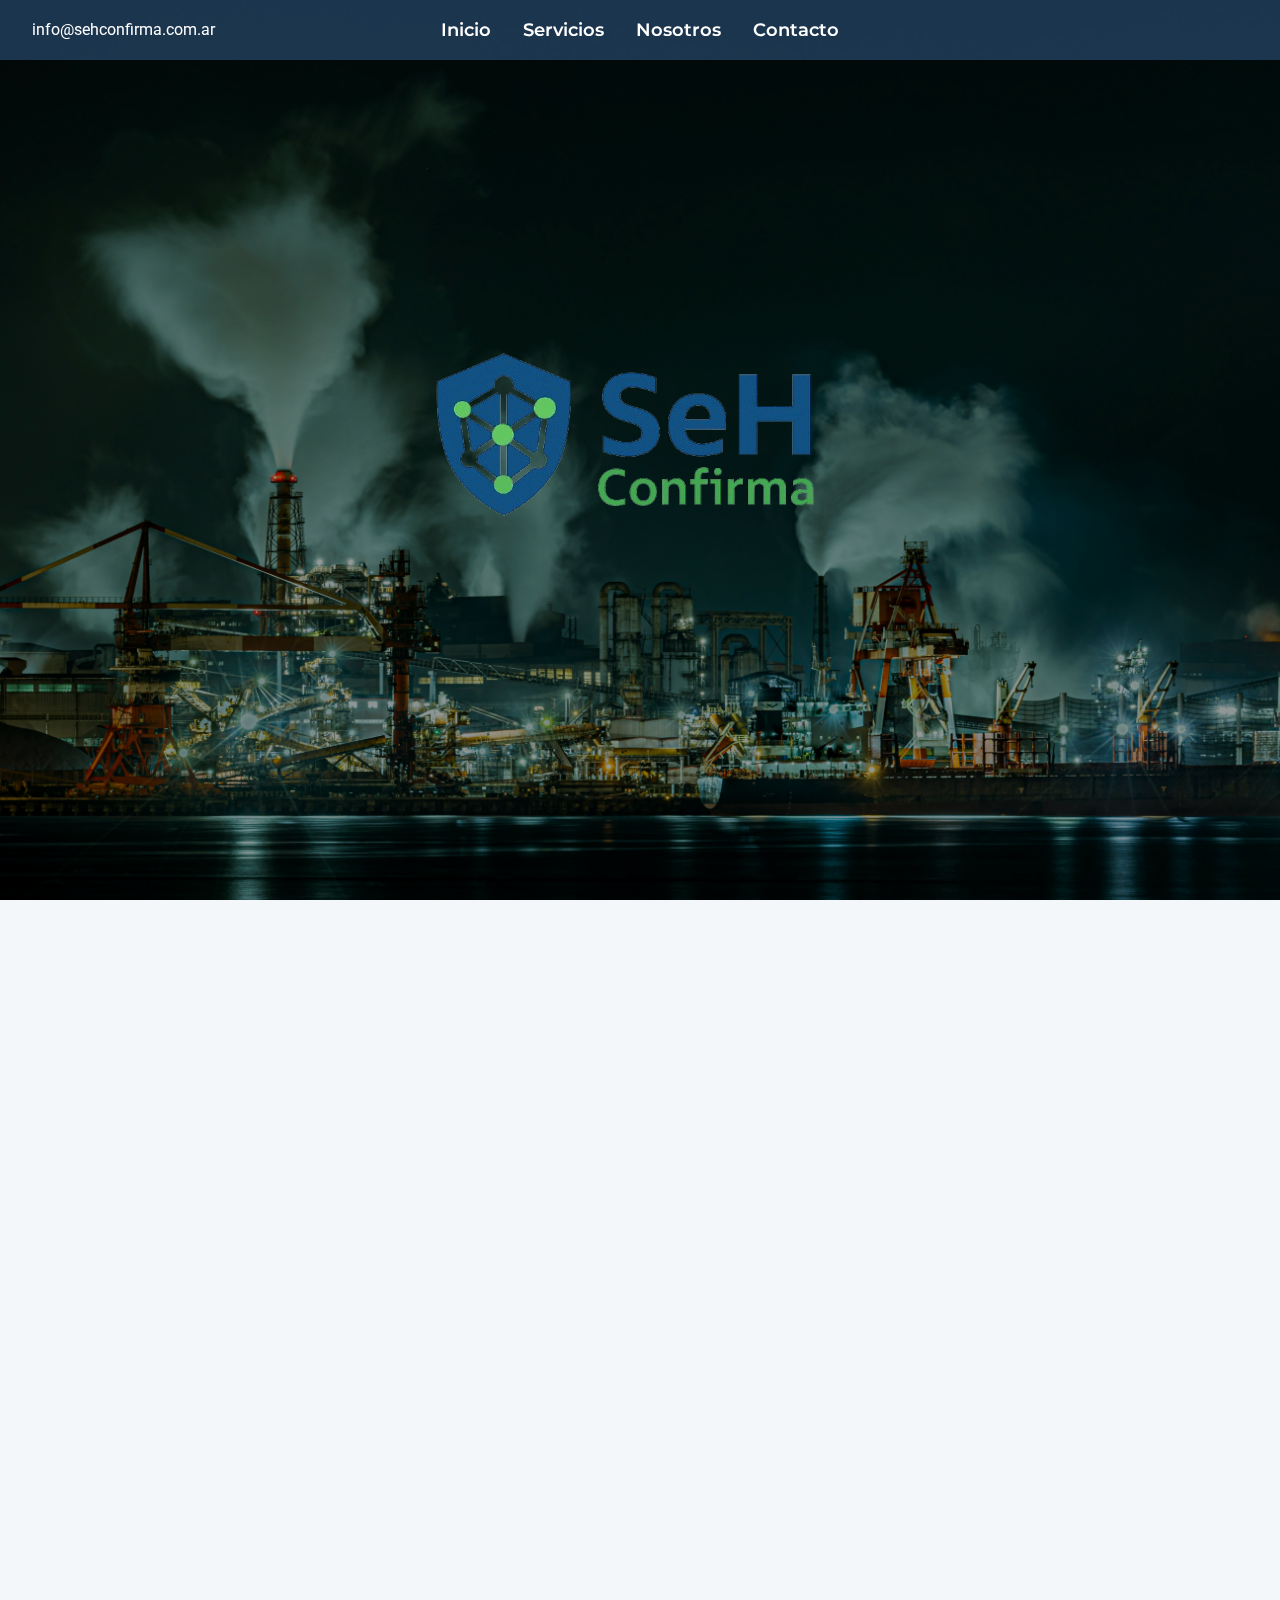
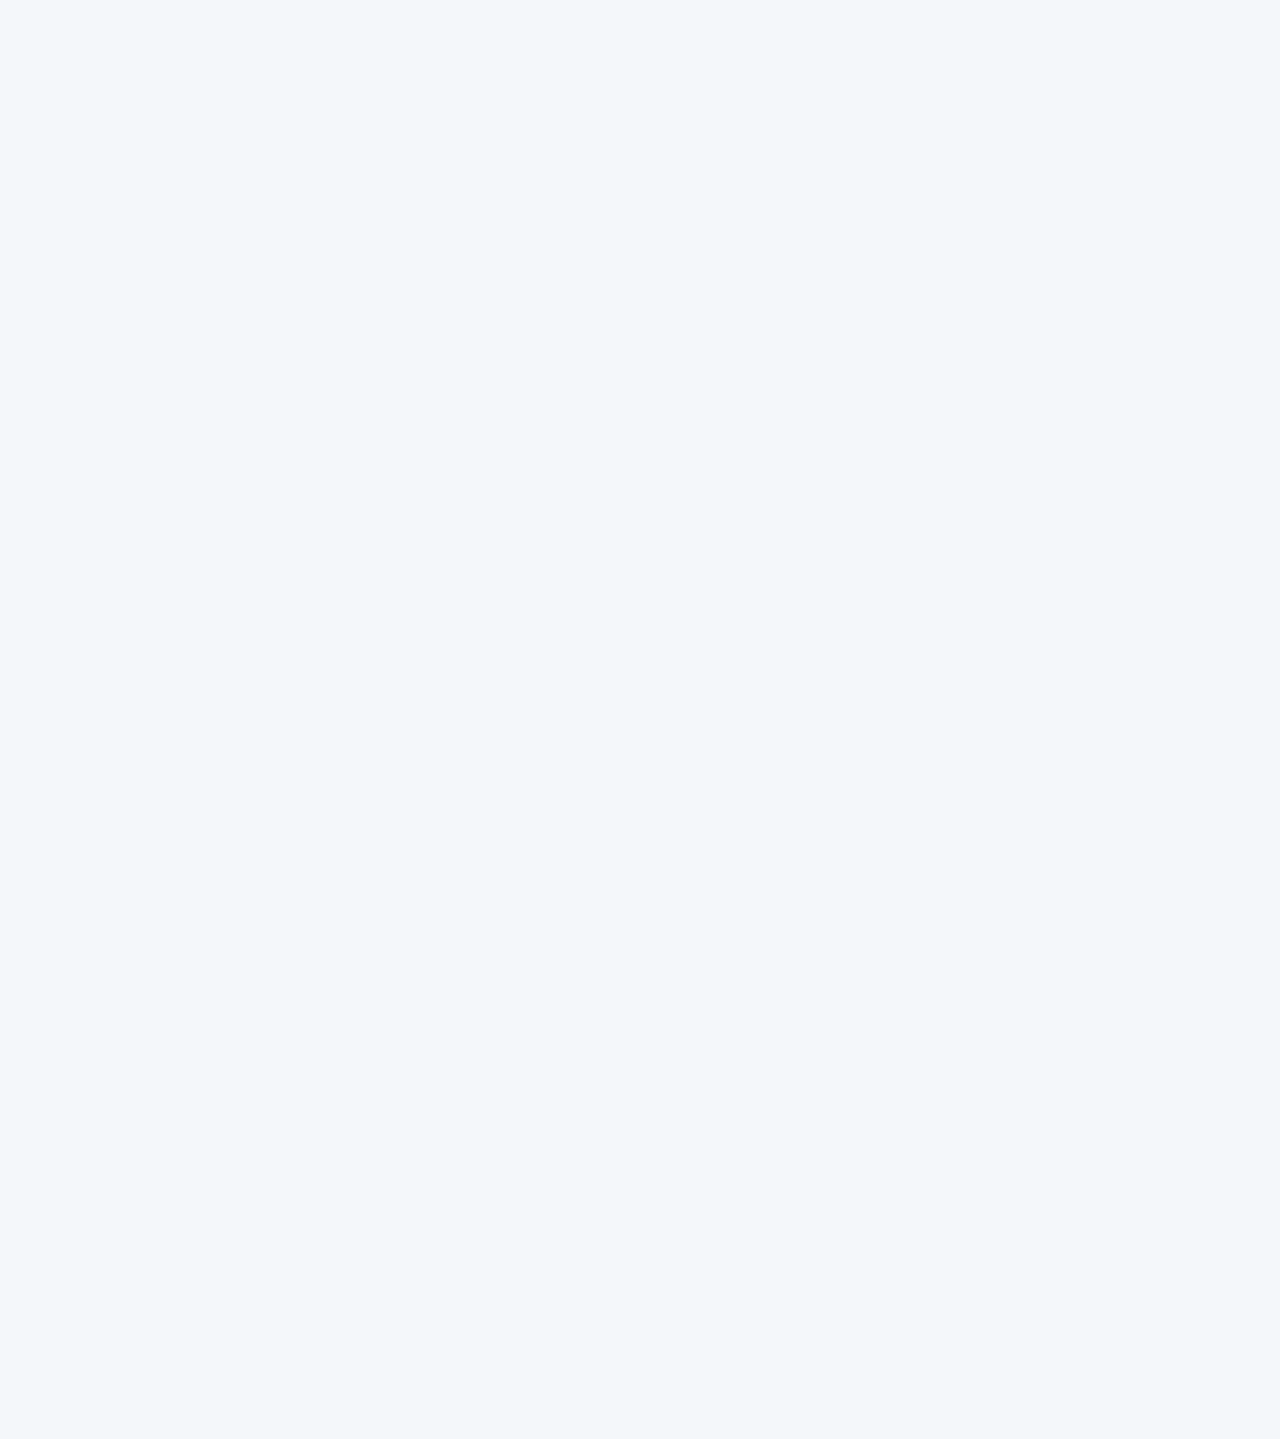
<file: index.html>
<!DOCTYPE html>
<html lang="es">
<head>
  <meta charset="UTF-8" />
  <meta name="viewport" content="width=device-width, initial-scale=1.0" />
  <title>Confirma - Seguridad e Higiene</title>
  <!-- Google Fonts -->
  <link href="https://fonts.googleapis.com/css2?family=Montserrat:wght@400;500;600&family=Roboto:wght@400;500&display=swap" rel="stylesheet" />
  <!-- Hoja de estilos externa -->
  <link rel="stylesheet" href="styles.css" />
</head>
<body>
  <!-- Navegación fija -->
  <nav class="navbar">
    <div class="nav-mail">
      <a href="mailto:info@sehconfirma.com.ar">info@sehconfirma.com.ar</a>
    </div>
    <ul class="nav-list">
      <li><a href="#inicio">Inicio</a></li>
      <li><a href="#servicios">Servicios</a></li>
      <li><a href="#nosotros">Nosotros</a></li>
      <li><a href="#contacto">Contacto</a></li>
    </ul>
  </nav>

  <!-- Hero full-screen -->
  <section id="inicio" class="hero" style="background-image: url('images/Imagen2.jpg');">
    <div class="hero-overlay"></div>
    <div class="hero-content">
      <img class="hero-logo" src="images/Logo.png" alt="Logo CONFIRMA SeH" />
    </div>
  </section>

  <!-- Sección Introductoria -->
  <section id="intro" class="intro-section intro-blanco">
    <h2>Consultora Integral en Seguridad e Higiene Laboral</h2>
    <p class="intro-detalle">
      Somos una consultora de Higiene, Seguridad y Medio Ambiente que brinda soluciones integrales a pequeñas y grandes empresas, 
      uniendo calidad, responsabilidad y tecnología. Nuestra extensa trayectoria se apoya en metodologías transparentes, 
      profesionales especializados y un programa permanente de capacitación e innovación digital, lo que nos permite ofrecer 
      servicios de excelencia. Acompañamos a nuestros clientes en el cumplimiento de la normativa vigente y políticas internas mediante 
      plataformas inteligentes y análisis de datos. <br><br>
      <em>Utilizamos herramientas de automatización para mejorar la calidad de nuestro servicio</em>
    </p>
  </section>

  <!-- Sección Servicios -->
  <section id="servicios" class="servicios-title">
    <h2 class="servicios-h2">Servicios</h2>
    <div class="service-cards">
      <div class="service-card">
        <h3>Estudios Técnicos</h3>
        <p>Ruido, iluminación, puesta a tierra y continuidad de masas.</p>
      </div>
      <div class="service-card">
        <h3>Planes de Autoprotección</h3>
        <p>Desarrollo y simulacros con normativa vigente.</p>
      </div>
      <div class="service-card">
        <h3>Gestión ART</h3>
        <p>Carga de RAR, NTE, RGRL en plataformas.</p>
      </div>
      <div class="service-card">
        <h3>Capacitaciones</h3>
        <p>Uso de extintores, seguridad en obra, evacuación.</p>
      </div>
      <div class="service-card">
        <h3>Obras</h3>
        <p>Visitas, relevamientos y capacitaciones en obras</p>
      </div>
    </div>
  </section>

  <!-- Sección Clientes -->
  <!--
  <section id="clientes" class="container">
    <h2>Clientes</h2>
    <p>Próximamente los testimonios de nuestros clientes.</p>
  </section>
  -->

  <!-- Sección Nosotros -->
  <section id="nosotros" class="container">
    <h2>Nosotros</h2>
    <h3>Misión</h3>
    <p>Proteger la salud y seguridad de tu personal.</p>
    <h3>Visión</h3>
    <p>Ser líderes en consultoría online de H&S.</p>
  </section>

  <!-- Sección Contacto -->
  <section id="contacto" class="container contact-form">
    <h2>Contacto</h2>
    <form action="https://formspree.io/f/xdkzvlge" method="POST">
      <input type="text" id="name" name="name" placeholder="Nombre" required />
      <input type="email" id="email" name="email" placeholder="Email" required />
      <textarea id="message" name="message" placeholder="Mensaje" required></textarea>
      <button type="submit">Enviar</button>
    </form>
  </section>
      <!-- Imagen Hero inferior -->
  <section class="hero-bottom">
    <img src="images/Imagen1.jpg" alt="Imagen Hero Inferior" class="hero-bottom-img" />
  </section>
        <!-- Footer -->
  <footer class="footer">
    <p>&copy; 2025 Confirma SeH. Todos los derechos reservados.</p>
  </footer>

  
</body>
</html>
</file>
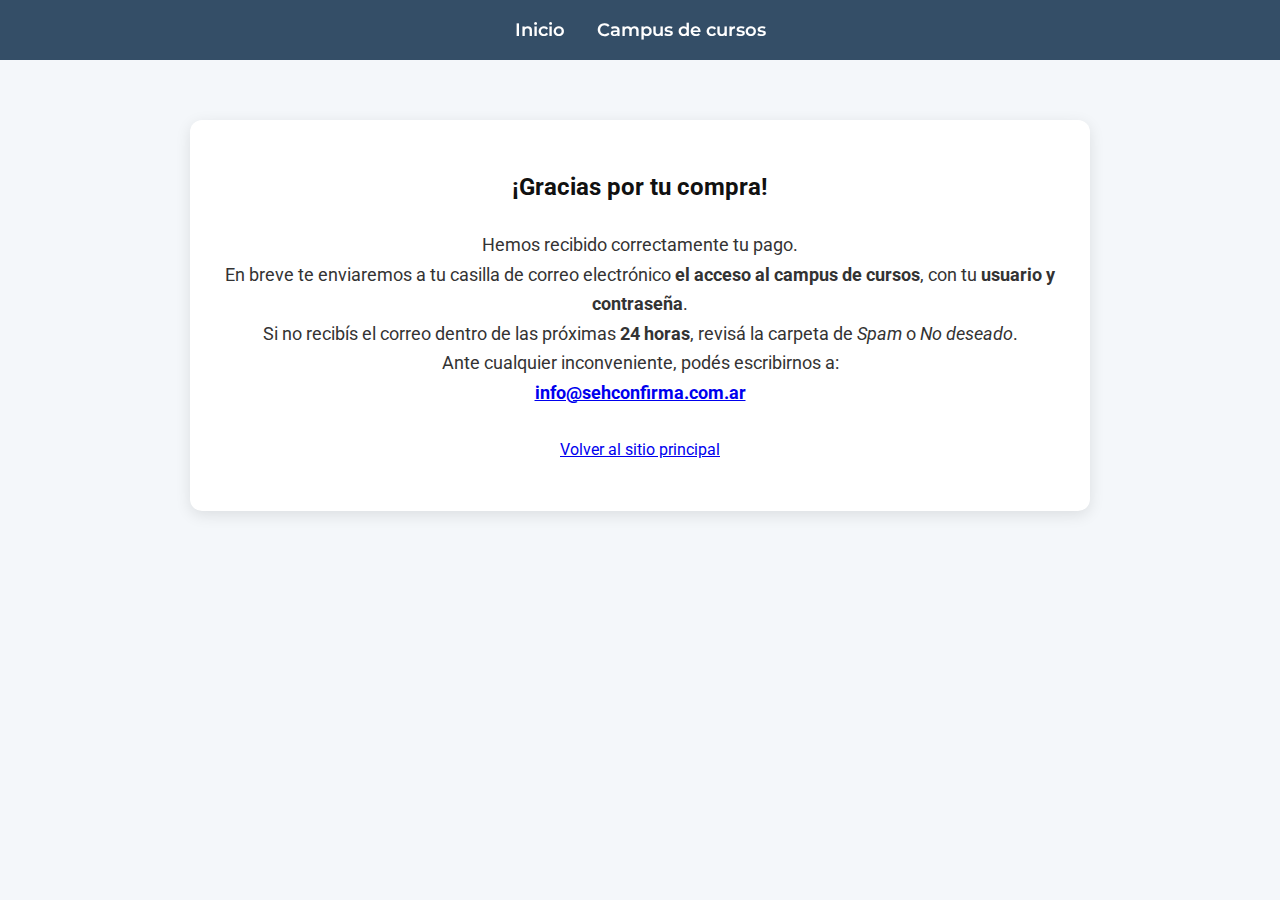
<file: gracias-por-tu-compra.html>
<!DOCTYPE html>
<html lang="es">
<head>
  <meta charset="UTF-8" />
  <meta name="viewport" content="width=device-width, initial-scale=1.0" />
  <title>Gracias por tu compra | Confirma</title>

  <!-- Google Fonts -->
  <link href="https://fonts.googleapis.com/css2?family=Montserrat:wght@500;600&family=Roboto:wght@400;500&display=swap" rel="stylesheet">

  <!-- CSS principal Confirma -->
  <link rel="stylesheet" href="styles.css?v=1.0" />
</head>

<body>

  <!-- NAVBAR (opcional, si querés mantenerla) -->
  <nav class="navbar">
    <ul class="nav-list">
      <li><a href="https://sehconfirma.com.ar">Inicio</a></li>
      <li><a href="https://sehconfirma.com.ar/campus.html">Campus de cursos</a></li>
    </ul>
  </nav>

  <!-- CONTENIDO -->
  <section class="intro-section intro-blanco" style="margin-top:120px;">

    <h2>¡Gracias por tu compra!</h2>

    <p class="intro-detalle">
      Hemos recibido correctamente tu pago.
    </p>

    <p class="intro-detalle">
      En breve te enviaremos a tu casilla de correo electrónico
      <strong>el acceso al campus de cursos</strong>,
      con tu <strong>usuario y contraseña</strong>.
    </p>

    <p class="intro-detalle">
      Si no recibís el correo dentro de las próximas <strong>24 horas</strong>,
      revisá la carpeta de <em>Spam</em> o <em>No deseado</em>.
    </p>

    <p class="intro-detalle">
      Ante cualquier inconveniente, podés escribirnos a:<br>
      <strong>
        <a href="mailto:info@sehconfirma.com.ar">
          info@sehconfirma.com.ar
        </a>
      </strong>
    </p>

    <div style="margin-top:30px;">
      <a href="https://sehconfirma.com.ar"
         class="btn btn-primary">
        Volver al sitio principal
      </a>
    </div>

  </section>

</body>
</html>
</file>
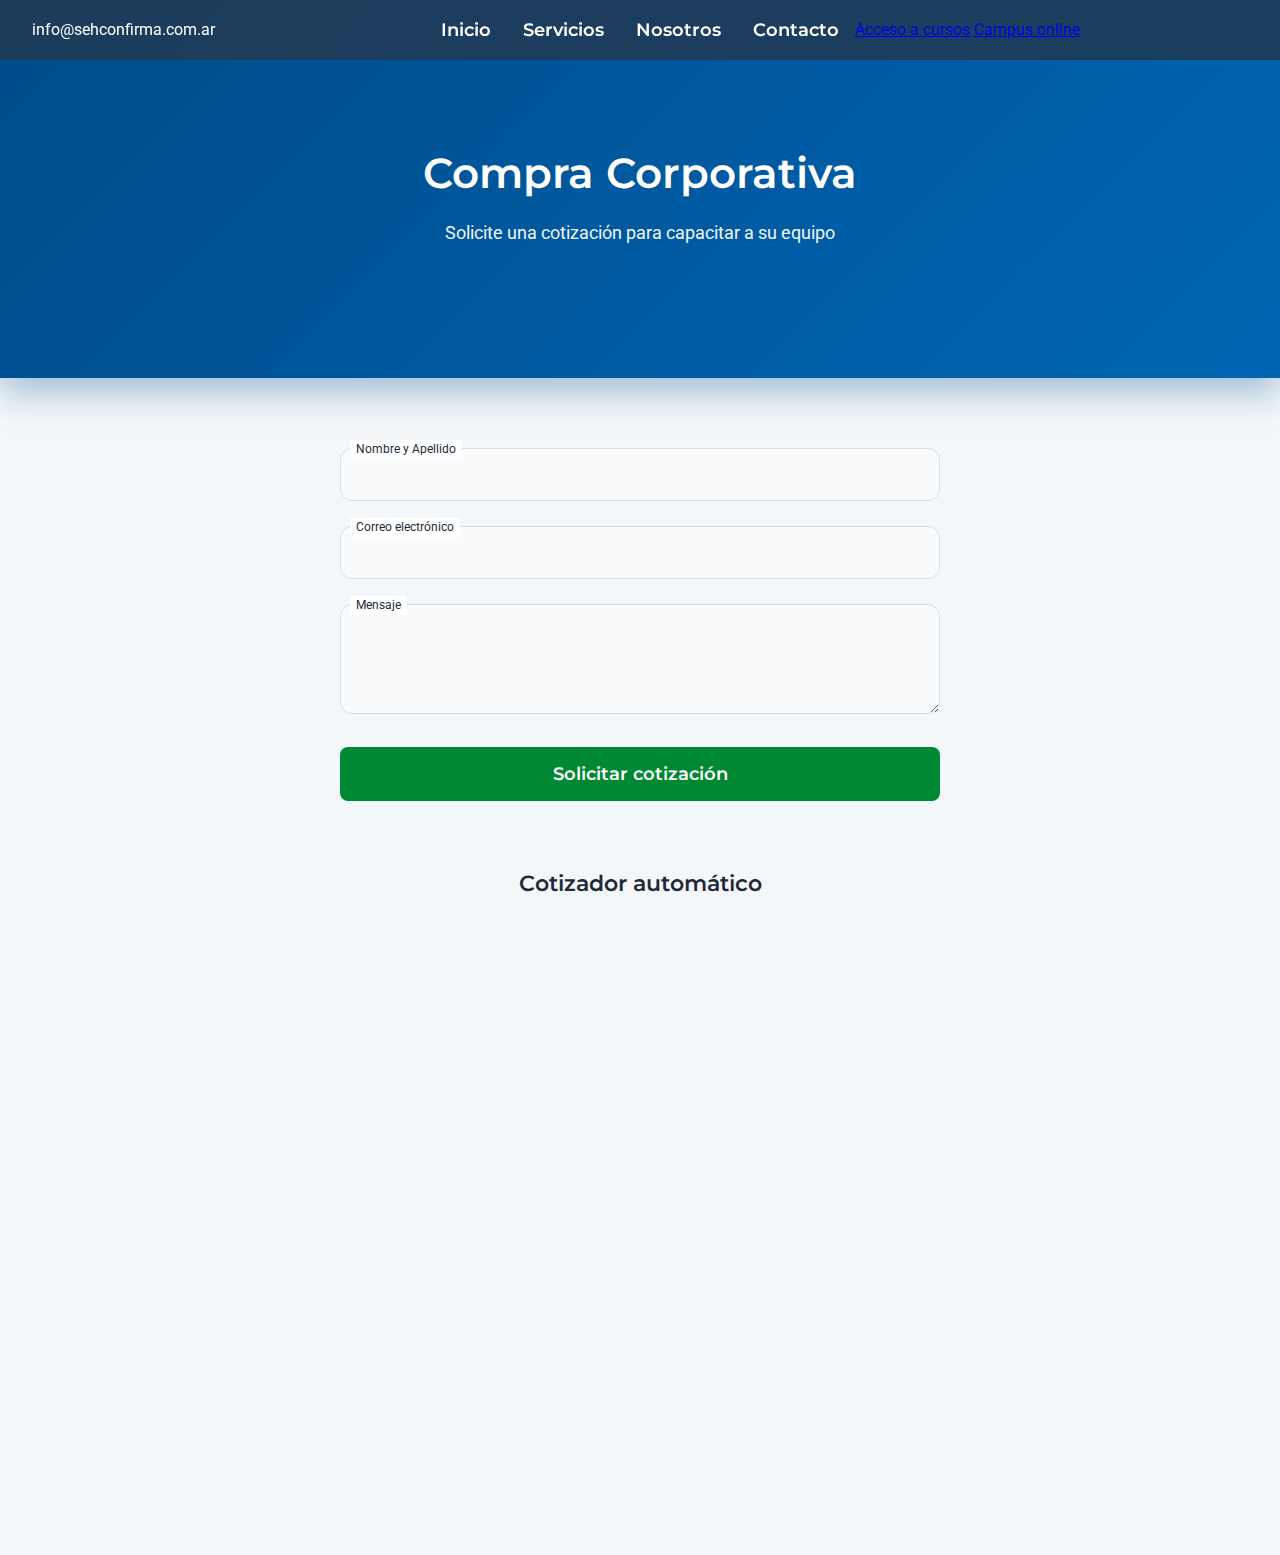
<file: cursos/compra-corporativa.html>
<!DOCTYPE html>
<html lang="es">
<head>
  <meta charset="UTF-8">
  <meta name="viewport" content="width=device-width, initial-scale=1.0">
  <title>Compra Corporativa | Confirma</title>

  <link rel="stylesheet" href="../styles.css">
  <link rel="stylesheet" href="cursos.css">

  <link href="https://fonts.googleapis.com/css2?family=Montserrat:wght@400;500;600&display=swap" rel="stylesheet">
</head>

<body>

<nav class="navbar">
  <div class="nav-mail">
    <a href="mailto:info@sehconfirma.com.ar">info@sehconfirma.com.ar</a>
  </div>

  <ul class="nav-list">
    <li><a href="../index.html">Inicio</a></li>
    <li><a href="../index.html#servicios">Servicios</a></li>
    <li><a href="../index.html#nosotros">Nosotros</a></li>
    <li><a href="../index.html#contacto">Contacto</a></li>
  </ul>

  <div class="nav-actions">
    <a href="../campus.html" class="btn-campus">Acceso a cursos</a>
    <a href="https://campus.sehconfirma.com.ar/" class="btn-campus-outline">Campus online</a>
  </div>
</nav>

<header class="curso-hero">
  <h1>Compra Corporativa</h1>
  <p class="curso-subtitle">
    Solicite una cotización para capacitar a su equipo
  </p>
</header>

<section class="curso-section">
  <form class="form-corporativo" action="https://formsubmit.co/info@sehconfirma.com.ar" method="POST">

  <div class="input-group">
    <input type="text" name="nombre" required>
    <label>Nombre y Apellido</label>
  </div>

  <div class="input-group">
    <input type="email" name="mail" required>
    <label>Correo electrónico</label>
  </div>

  <div class="input-group">
    <textarea name="mensaje" rows="4" required></textarea>
    <label>Mensaje</label>
  </div>

  <input type="hidden" name="_captcha" value="false">

  <button type="submit" class="btn-comprar btn-grande">
    Solicitar cotización
  </button>

         <h3 class="titulo-cotizador">Cotizador automático</h3>
        <p class="subtitulo-cotizador">
          Calculá el valor estimado según cantidad de empleados y rubro.
        </p>

          <div class="cotizador-box">

            <div class="input-group">
              <input type="number" id="empleados" min="2" required>
              <label>Cantidad de empleados (mínimo 2)</label>
            </div>

            <div class="input-group">
              <input type="text" id="cuit" pattern="[0-9]{11}" maxlength="11" required>
              <label>CUIT de la empresa (11 dígitos)</label>
            </div>

            <div class="resultado-cotizacion">
              <p>Total estimado:</p>
              <h2>$ <span id="precio">0</span></h2>
              <p class="detalle-descuento" id="detalleDescuento"></p>
            </div>

          </div>


                                 <script>
          const precioBase = 24200;

          function calcular() {
            const empleadosInput = document.getElementById('empleados');
            const empleados = parseInt(empleadosInput.value);
            const precioSpan = document.getElementById('precio');
            const detalle = document.getElementById('detalleDescuento');

            if (!empleados || empleados < 2) {
              precioSpan.innerText = "0";
              detalle.innerText = "La compra corporativa requiere mínimo 2 empleados.";
              return;
            }

            let descuento = 1;
            let porcentaje = 0;

            if (empleados >= 50) {
              descuento = 0.8;
              porcentaje = 20;
            } else if (empleados >= 25) {
              descuento = 0.85;
              porcentaje = 15;
            } else if (empleados >= 10) {
              descuento = 0.9;
              porcentaje = 10;
            }

            const total = precioBase * empleados * descuento;

            precioSpan.innerText = total.toLocaleString("es-AR");

            if (porcentaje > 0) {
              detalle.innerText = `Incluye ${porcentaje}% de descuento por volumen.`;
            } else {
              detalle.innerText = "Sin descuento por volumen.";
            }
          }

          document.getElementById('empleados').addEventListener('input', calcular);
          </script>
</form>

    <form id="formCotizacion" action="https://formsubmit.co/info@sehconfirma.com.ar" method="POST">

      <input type="hidden" name="cantidad_empleados" id="hiddenEmpleados">
      <input type="hidden" name="cuit_empresa" id="hiddenCuit">
      <input type="hidden" name="total_estimado" id="hiddenTotal">
      <input type="hidden" name="_subject" value="Solicitud de cotización corporativa">
      <input type="hidden" name="_captcha" value="false">

      <button type="submit" id="btnCotizacion" class="btn-cotizacion-verde">
        Solicitar cotización simulada
      </button>
          
          <p id="mensajeExito" class="mensaje-exito" style="display:none;">
      ✔ Cotización enviada. A la brevedad nos contactaremos con usted.
    </p>

                     <script>
            document.getElementById('formCotizacion').addEventListener('submit', function(e) {

              e.preventDefault(); // evitamos redirección

              const empleados = document.getElementById('empleados').value;
              const cuit = document.getElementById('cuit').value;
              const total = document.getElementById('precio').innerText;
              const email = document.getElementById('email').value;

              if (!empleados || empleados < 2) {
                alert("Debe ingresar mínimo 2 empleados.");
                return;
              }

              if (!cuit || cuit.length !== 11) {
                alert("Debe ingresar un CUIT válido de 11 dígitos.");
                return;
              }

              if (!email) {
                alert("Debe ingresar un email de contacto.");
                return;
              }

              document.getElementById('hiddenEmpleados').value = empleados;
              document.getElementById('hiddenCuit').value = cuit;
              document.getElementById('hiddenTotal').value = "$ " + total;
              document.getElementById('hiddenEmail').value = email;

              const form = this;

              fetch(form.action, {
                method: "POST",
                body: new FormData(form),
              })
              .then(response => {
                document.getElementById('mensajeExito').style.display = "block";
                form.reset();
              })
              .catch(error => {
                alert("Hubo un error al enviar la cotización.");
              });

            });
            </script>

        
            <div class="input-group">
            <input type="email" id="email" required>
            <label>Email de contacto</label>
          </div>

        <input type="hidden" name="email_contacto" id="hiddenEmail">
        <input type="hidden" name="_next" value="https://sehconfirma.com.ar/gracias-cotizacion.html">

    </form>
</section>

<footer class="footer">
  © Confirma Seguridad e Higiene
</footer>

</body>
</html>
</file>
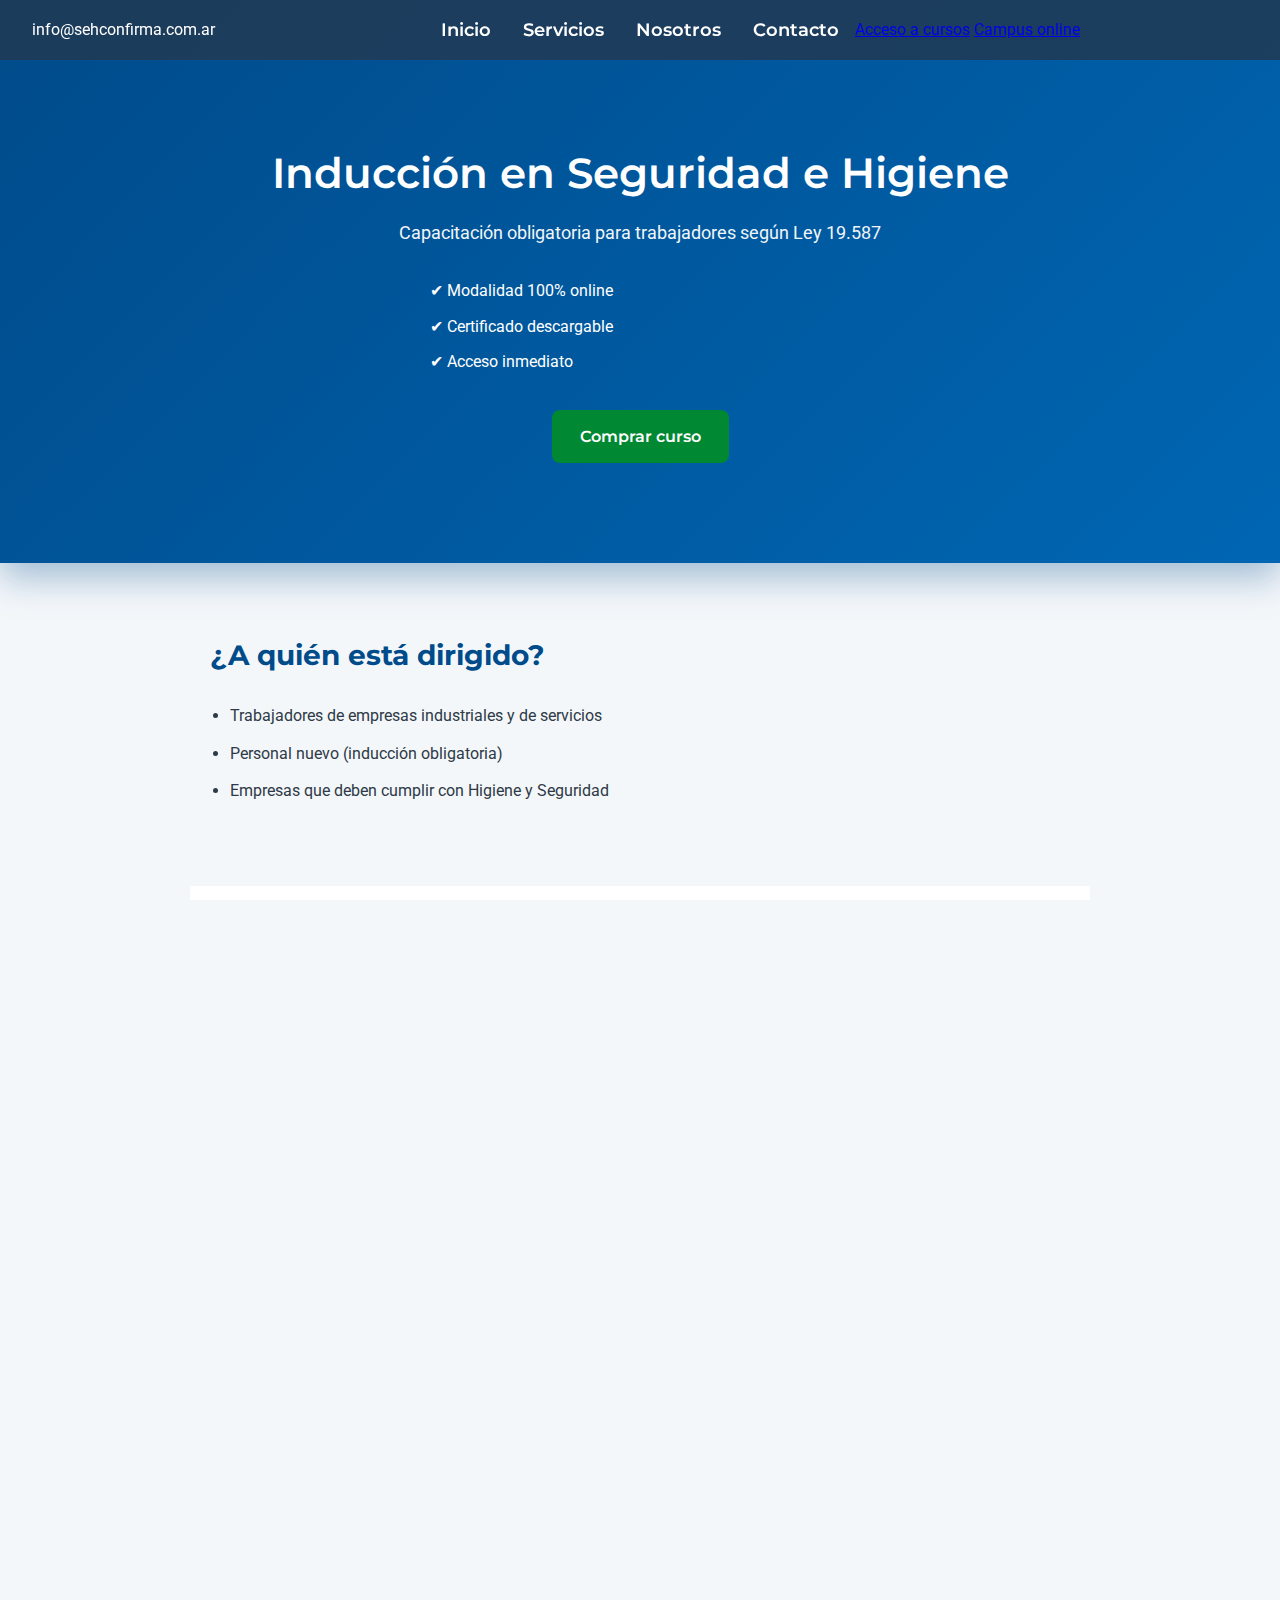
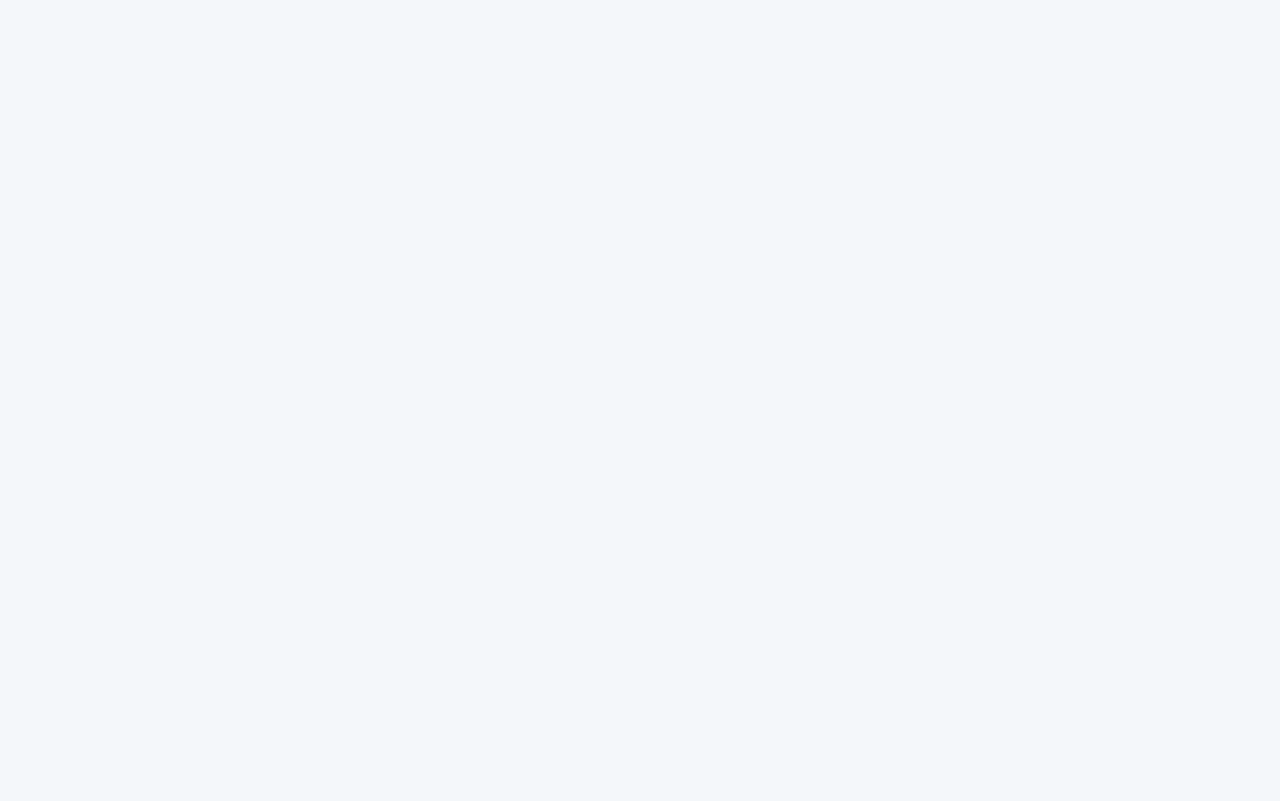
<file: cursos/introduccion-seguridad.html>
<!DOCTYPE html>
<html lang="es">
<head>
  <meta charset="UTF-8" />
  <meta name="viewport" content="width=device-width, initial-scale=1.0" />
  <title>Curso de Inducción en Seguridad e Higiene | Confirma</title>

  <!-- CSS base Confirma -->
  <link rel="stylesheet" href="../styles.css">

  <!-- CSS cursos -->
  <link rel="stylesheet" href="cursos.css">

  <!-- Google Fonts -->
  <link href="https://fonts.googleapis.com/css2?family=Montserrat:wght@400;500;600&family=Roboto:wght@400;500&display=swap" rel="stylesheet">
</head>

<body>

<!-- NAVBAR (se reutiliza la misma) -->
<nav class="navbar">
  <div class="nav-mail">
    <a href="mailto:info@sehconfirma.com.ar">info@sehconfirma.com.ar</a>
  </div>

  <ul class="nav-list">
    <li><a href="../index.html">Inicio</a></li>
    <li><a href="../index.html#servicios">Servicios</a></li>
    <li><a href="../index.html#nosotros">Nosotros</a></li>
    <li><a href="../index.html#contacto">Contacto</a></li>
  </ul>

  <div class="nav-actions">
    <a href="../campus.html" class="btn-campus">Acceso a cursos</a>
    <a href="https://campus.sehconfirma.com.ar/" class="btn-campus-outline">Campus online</a>
  </div>
</nav>

<!-- HERO CURSO -->
<header class="curso-hero">
  <h1>Inducción en Seguridad e Higiene</h1>
  <p class="curso-subtitle">
    Capacitación obligatoria para trabajadores según Ley 19.587
  </p>

  <ul class="curso-highlights">
    <li>✔ Modalidad 100% online</li>
    <li>✔ Certificado descargable</li>
    <li>✔ Acceso inmediato</li>
  </ul>

  <a href="#comprar" class="btn-comprar">Comprar curso</a>
</header>

<!-- CONTENIDO -->

<section class="curso-section">
  <h2>¿A quién está dirigido?</h2>
  <ul>
    <li>Trabajadores de empresas industriales y de servicios</li>
    <li>Personal nuevo (inducción obligatoria)</li>
    <li>Empresas que deben cumplir con Higiene y Seguridad</li>
  </ul>
</section>

<section class="curso-section curso-light">
  <h2>Contenidos del curso</h2>
  <ul class="curso-contenidos">
    <li>Introducción a la Seguridad e Higiene Laboral</li>
    <li>Riesgos generales en el trabajo</li>
    <li>Uso de elementos de protección personal (EPP)</li>
    <li>Prevención de accidentes</li>
    <li>Responsabilidades del trabajador</li>
  </ul>
</section>

<section class="curso-section">
  <h2>Modalidad del curso</h2>
  <p>
    El curso se realiza de forma online a través del campus virtual de Confirma.
    Podés hacerlo a tu ritmo, desde cualquier dispositivo.
  </p>
  <p>
    Al finalizar y aprobar la evaluación, obtendrás un
    <strong>certificado digital de aprobación</strong>.
  </p>
</section>

<section class="curso-section curso-light">
  <h2>Duración y requisitos</h2>
  <ul>
    <li>⏱ Duración estimada: 2 horas</li>
    <li>📱 Acceso desde celular, tablet o PC</li>
    <li>🧠 No requiere conocimientos previos</li>
  </ul>
</section>

<!-- PRECIO -->
<section class="curso-precio" id="comprar">
  <h2>Inscribite al curso</h2>

  <p class="precio">$ XX.XXX ARS</p>

  <a href="#" class="btn-comprar btn-grande">
    Comprar ahora
  </a>

  <p class="nota-precio">
    Acceso inmediato luego del pago
  </p>
</section>

<footer class="footer">
  © Confirma Seguridad e Higiene
</footer>

</body>
</html>
</file>
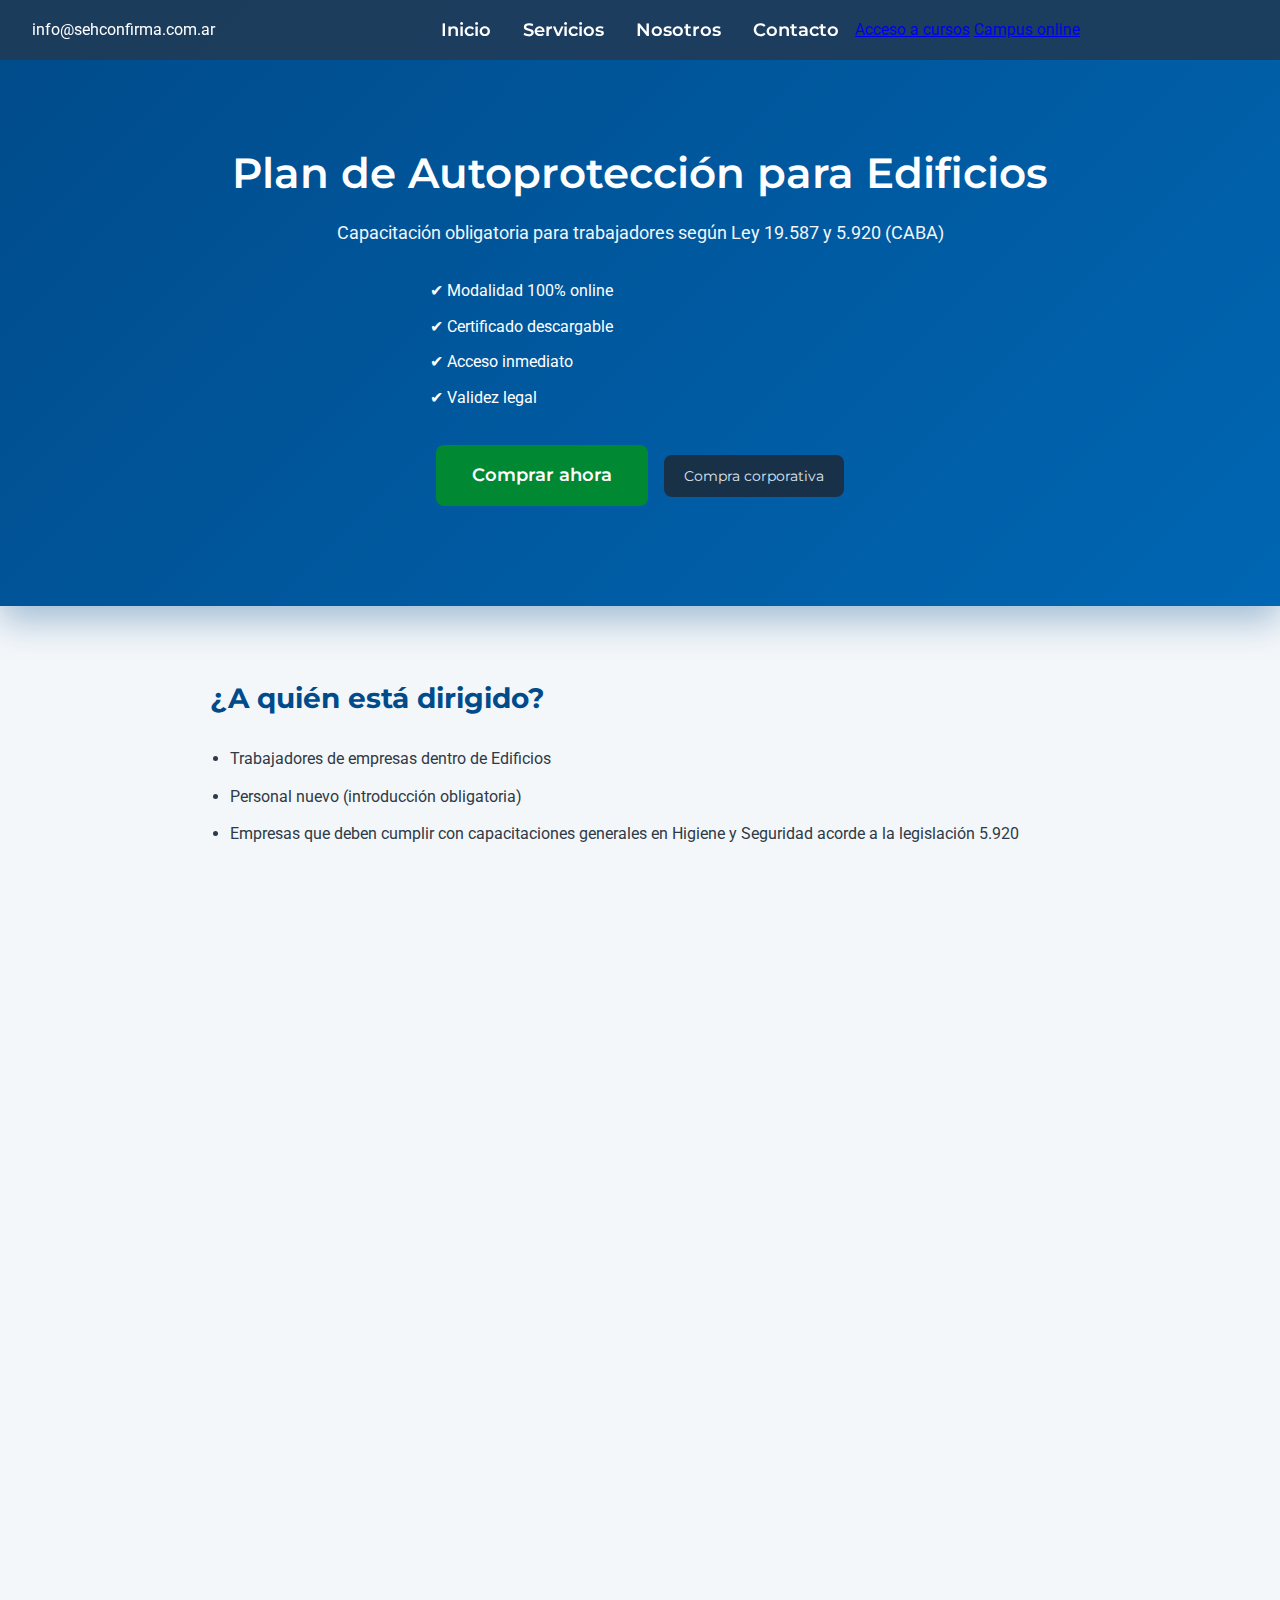
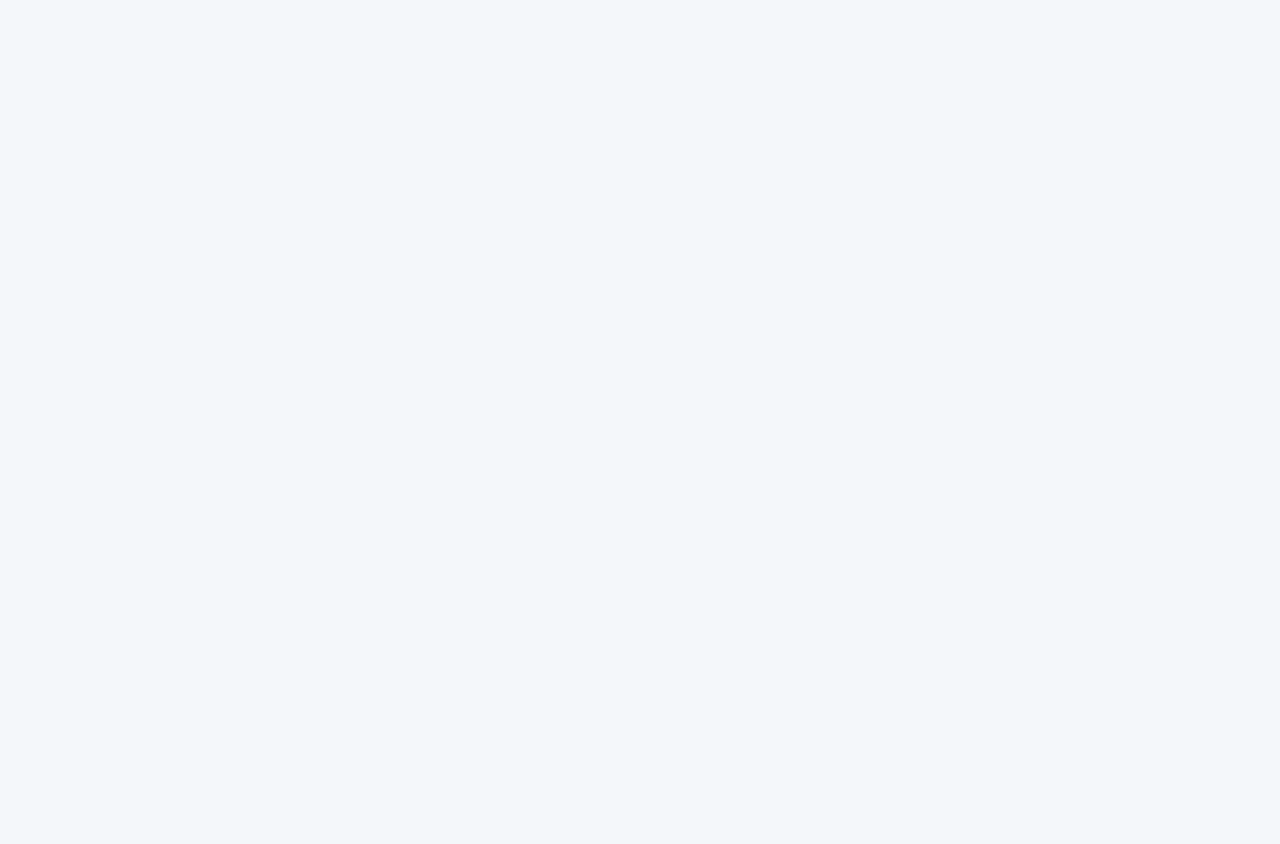
<file: cursos/pda-edificios.html>
<!DOCTYPE html>
<html lang="es">
<head>
  <meta charset="UTF-8" />
  <meta name="viewport" content="width=device-width, initial-scale=1.0" />
  <title>Capacitación | Confirma</title>

  <!-- CSS base Confirma -->
  <link rel="stylesheet" href="../styles.css">

  <!-- CSS cursos -->
  <link rel="stylesheet" href="cursos.css">

  <!-- Google Fonts -->
  <link href="https://fonts.googleapis.com/css2?family=Montserrat:wght@400;500;600&family=Roboto:wght@400;500&display=swap" rel="stylesheet">
</head>

<body>

<!-- NAVBAR (se reutiliza la misma) -->
<nav class="navbar">
  <div class="nav-mail">
    <a href="mailto:info@sehconfirma.com.ar">info@sehconfirma.com.ar</a>
  </div>

  <ul class="nav-list">
    <li><a href="../index.html">Inicio</a></li>
    <li><a href="../index.html#servicios">Servicios</a></li>
    <li><a href="../index.html#nosotros">Nosotros</a></li>
    <li><a href="../index.html#contacto">Contacto</a></li>
  </ul>

  <div class="nav-actions">
    <a href="../campus.html" class="btn-campus">Acceso a cursos</a>
    <a href="https://campus.sehconfirma.com.ar/" class="btn-campus-outline">Campus online</a>
  </div>
</nav>

<!-- HERO CURSO -->
<header class="curso-hero">
  <h1>Plan de Autoprotección para Edificios</h1>
  <p class="curso-subtitle">
    Capacitación obligatoria para trabajadores según Ley 19.587 y 5.920 (CABA)
  </p>

  <ul class="curso-highlights">
    <li>✔ Modalidad 100% online</li>
    <li>✔ Certificado descargable</li>
    <li>✔ Acceso inmediato</li>
    <li>✔ Validez legal</li>
  </ul>

<div class="botones-compra">
  <a href="#" class="btn-comprar btn-grande">
    Comprar ahora
  </a>

  <a href="compra-corporativa.html" class="btn-corporativa">
    Compra corporativa
  </a>
</div>


</header>

<!-- CONTENIDO -->

<section class="curso-section">
  <h2>¿A quién está dirigido?</h2>
  <ul>
    <li>Trabajadores de empresas dentro de Edificios</li>
    <li>Personal nuevo (introducción obligatoria)</li>
    <li>Empresas que deben cumplir con capacitaciones generales en Higiene y Seguridad acorde a la legislación 5.920</li>
  </ul>
</section>

<section class="curso-section curso-light">
  <h2>Contenidos del curso</h2>
  <ul class="curso-contenidos">
    <li>Uso de extintores</li>
    <li>Plan de evacuación y emergencia</li>
    <li>Roles de evacuación</li>
    <li>Primeros auxilios</li>
    <li>Plan de emergencia según ley 5.920</li>
  </ul>
</section>

<section class="curso-section">
  <h2>Modalidad del curso</h2>
  <p>
    El curso se realiza de forma online a través del campus virtual de Confirma.
    Podés hacerlo a tu ritmo, desde cualquier dispositivo.
  </p>
  <p>
    Al finalizar y aprobar la evaluación, obtendrás un
    <strong>certificado digital de aprobación</strong>.
  </p>
</section>

<section class="curso-section curso-light">
  <h2>Duración y requisitos</h2>
  <ul>
    <li>⏱ Duración estimada: 45 minutos</li>
    <li>📱 Acceso desde celular, tablet o PC</li>
    <li>🧠 No requiere conocimientos previos</li>
  </ul>
</section>

<!-- PRECIO -->
<section class="curso-precio" id="comprar">
  <h2>Inscribite al curso</h2>

  <p class="precio">$ 25.000 ARS</p>

  <a href="#" class="btn-comprar btn-grande">
    Comprar ahora
  </a>

  <p class="nota-precio">
    Acceso inmediato luego del pago
  </p>
</section>

<footer class="footer">
  © Confirma Seguridad e Higiene
</footer>

</body>
</html>
</file>
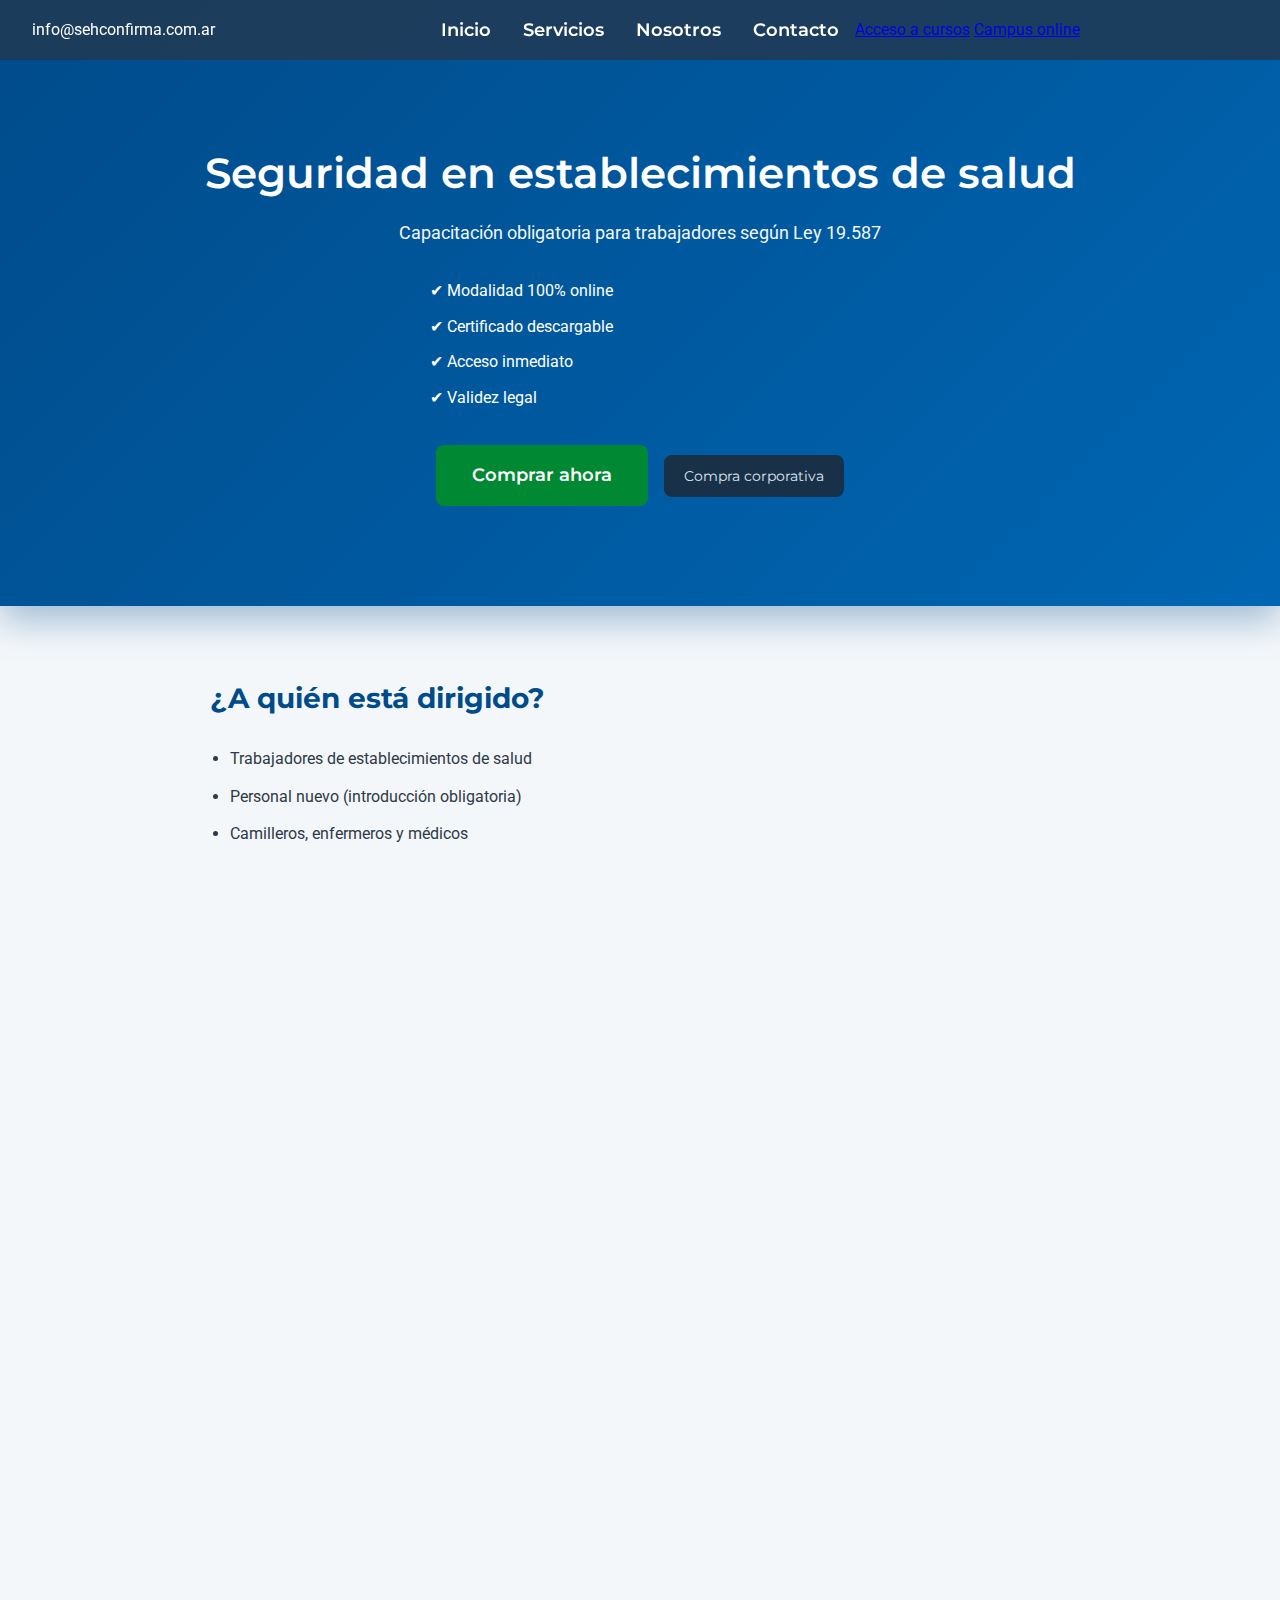
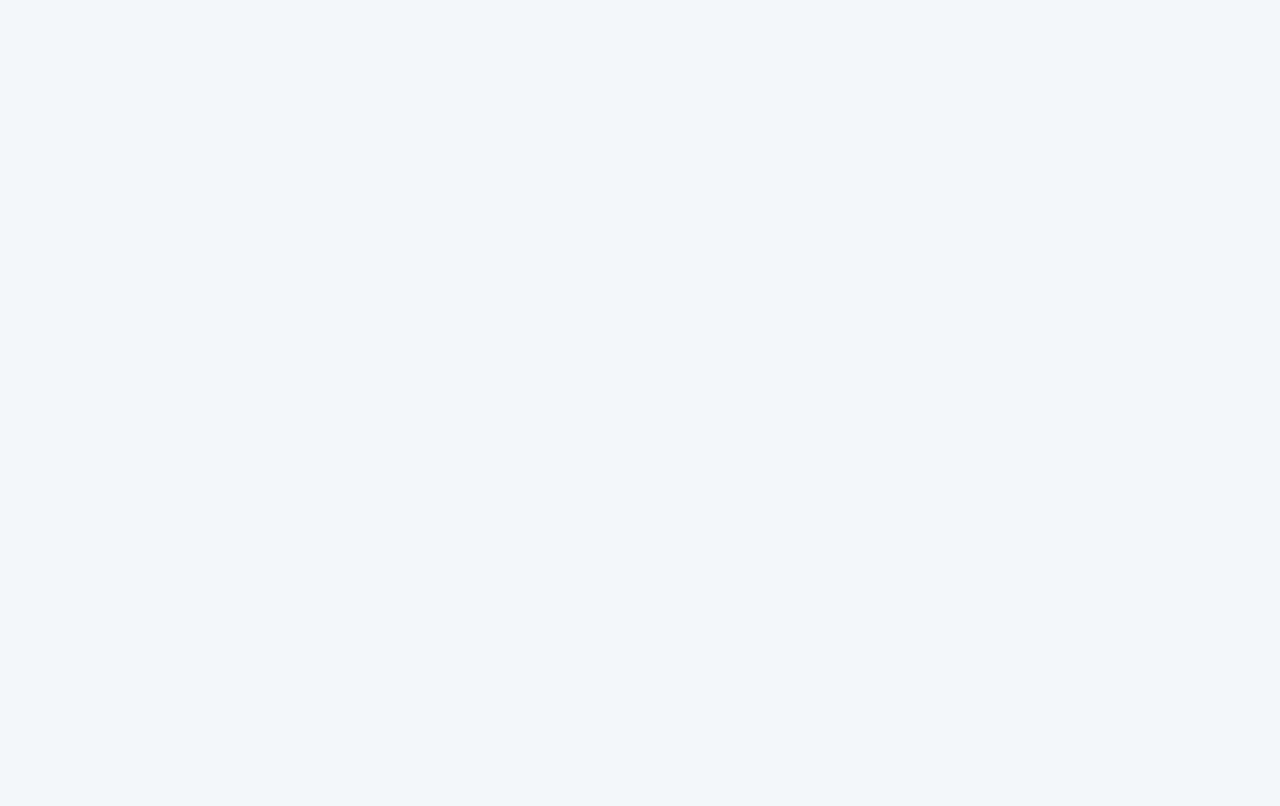
<file: cursos/seguridad-salud.html>
<!DOCTYPE html>
<html lang="es">
<head>
  <meta charset="UTF-8" />
  <meta name="viewport" content="width=device-width, initial-scale=1.0" />
  <title>Capacitación | Confirma</title>

  <!-- CSS base Confirma -->
  <link rel="stylesheet" href="../styles.css">

  <!-- CSS cursos -->
  <link rel="stylesheet" href="cursos.css">

  <!-- Google Fonts -->
  <link href="https://fonts.googleapis.com/css2?family=Montserrat:wght@400;500;600&family=Roboto:wght@400;500&display=swap" rel="stylesheet">
</head>

<body>

<!-- NAVBAR (se reutiliza la misma) -->
<nav class="navbar">
  <div class="nav-mail">
    <a href="mailto:info@sehconfirma.com.ar">info@sehconfirma.com.ar</a>
  </div>

  <ul class="nav-list">
    <li><a href="../index.html">Inicio</a></li>
    <li><a href="../index.html#servicios">Servicios</a></li>
    <li><a href="../index.html#nosotros">Nosotros</a></li>
    <li><a href="../index.html#contacto">Contacto</a></li>
  </ul>

  <div class="nav-actions">
    <a href="../campus.html" class="btn-campus">Acceso a cursos</a>
    <a href="https://campus.sehconfirma.com.ar/" class="btn-campus-outline">Campus online</a>
  </div>
</nav>

<!-- HERO CURSO -->
<header class="curso-hero">
  <h1>Seguridad en establecimientos de salud</h1>
  <p class="curso-subtitle">
    Capacitación obligatoria para trabajadores según Ley 19.587
  </p>

  <ul class="curso-highlights">
    <li>✔ Modalidad 100% online</li>
    <li>✔ Certificado descargable</li>
    <li>✔ Acceso inmediato</li>
    <li>✔ Validez legal</li>
  </ul>

<div class="botones-compra">
  <a href="#" class="btn-comprar btn-grande">
    Comprar ahora
  </a>

  <a href="compra-corporativa.html" class="btn-corporativa">
    Compra corporativa
  </a>
</div>


</header>

<!-- CONTENIDO -->

<section class="curso-section">
  <h2>¿A quién está dirigido?</h2>
  <ul>
    <li>Trabajadores de establecimientos de salud</li>
    <li>Personal nuevo (introducción obligatoria)</li>
    <li>Camilleros, enfermeros y médicos</li>
  </ul>
</section>

<section class="curso-section curso-light">
  <h2>Contenidos del curso</h2>
  <ul class="curso-contenidos">
    <li>Bioseguridad</li>
    <li>Cortopunzantes</li>
    <li>Movilización de pacientes</li>
    <li>Emergencias en hospitales</li>
  </ul>
</section>

<section class="curso-section">
  <h2>Modalidad del curso</h2>
  <p>
    El curso se realiza de forma online a través del campus virtual de Confirma.
    Podés hacerlo a tu ritmo, desde cualquier dispositivo.
  </p>
  <p>
    Al finalizar y aprobar la evaluación, obtendrás un
    <strong>certificado digital de aprobación</strong>.
  </p>
</section>

<section class="curso-section curso-light">
  <h2>Duración y requisitos</h2>
  <ul>
    <li>⏱ Duración estimada: 45 minutos</li>
    <li>📱 Acceso desde celular, tablet o PC</li>
    <li>🧠 No requiere conocimientos previos</li>
  </ul>
</section>

<!-- PRECIO -->
<section class="curso-precio" id="comprar">
  <h2>Inscribite al curso</h2>

  <p class="precio">$ 25.000 ARS</p>

  <a href="#" class="btn-comprar btn-grande">
    Comprar ahora
  </a>

  <p class="nota-precio">
    Acceso inmediato luego del pago
  </p>
</section>

<footer class="footer">
  © Confirma Seguridad e Higiene
</footer>

</body>
</html>
</file>
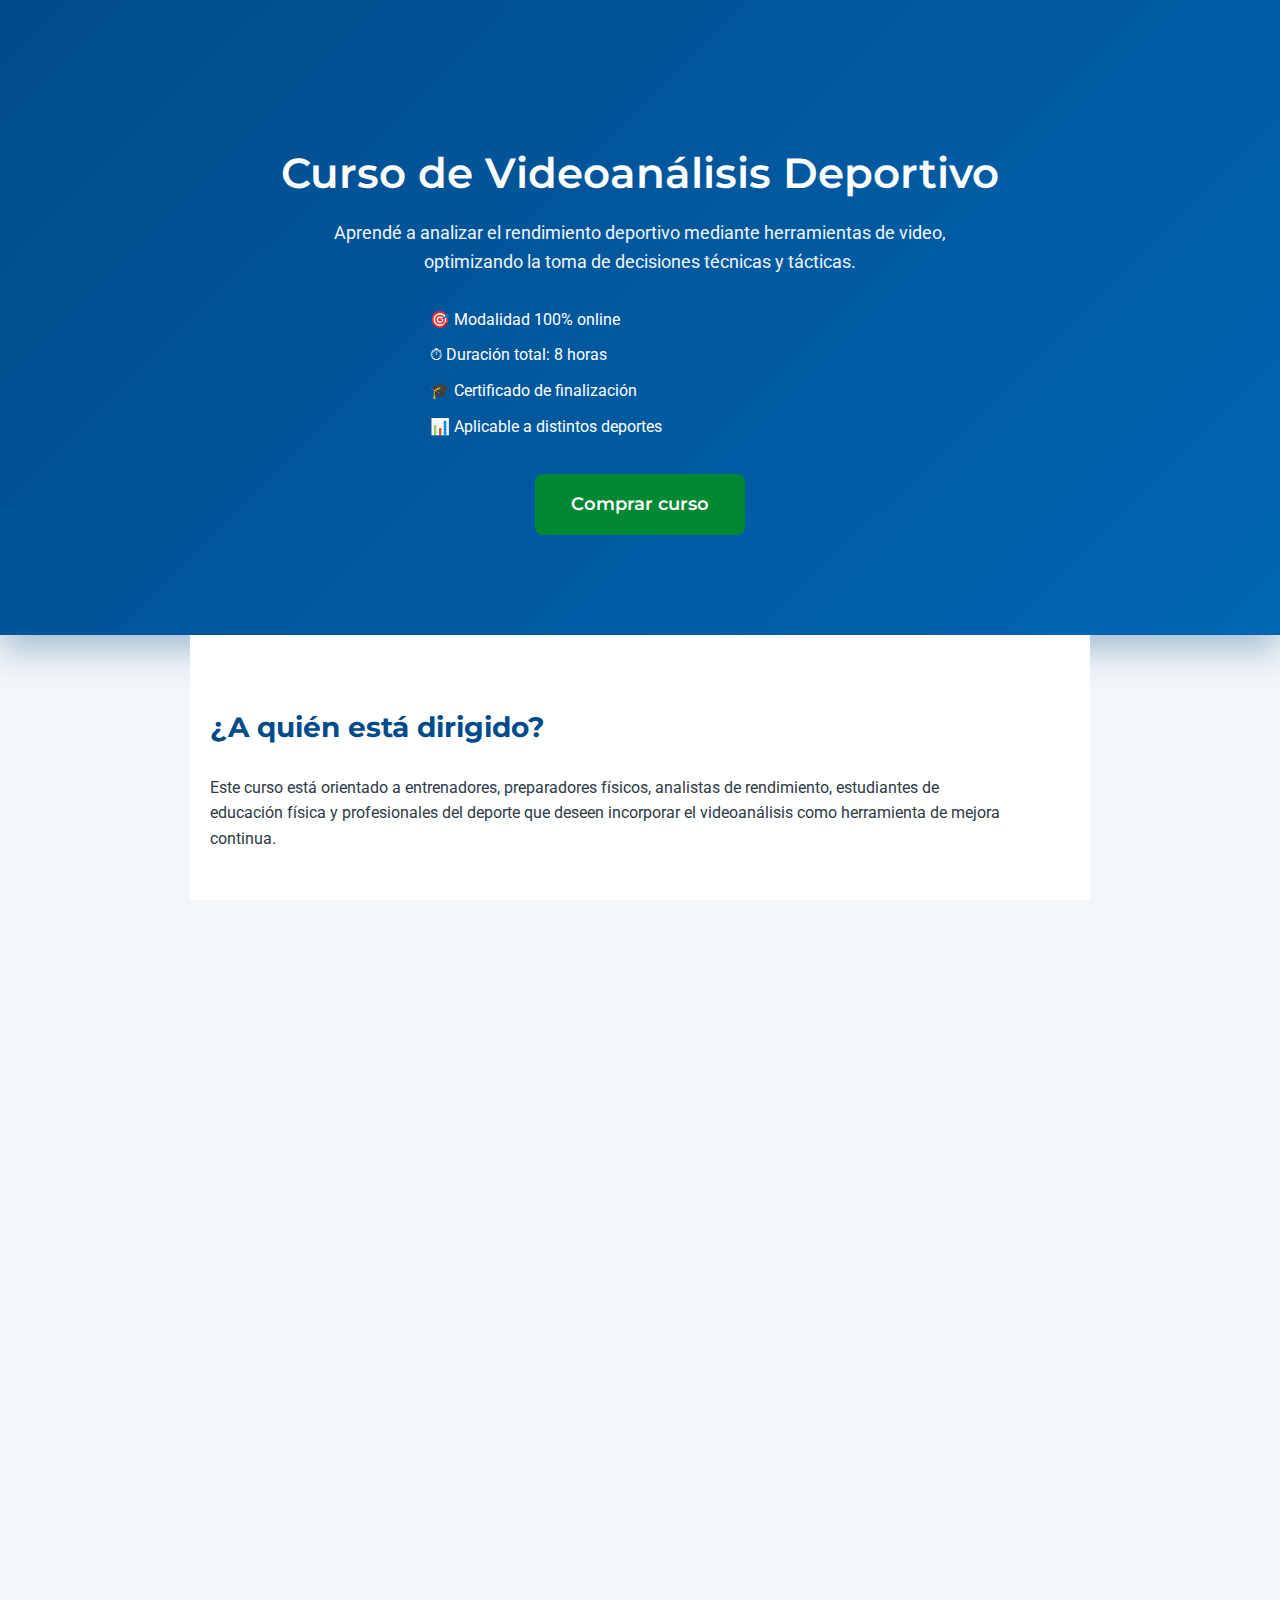
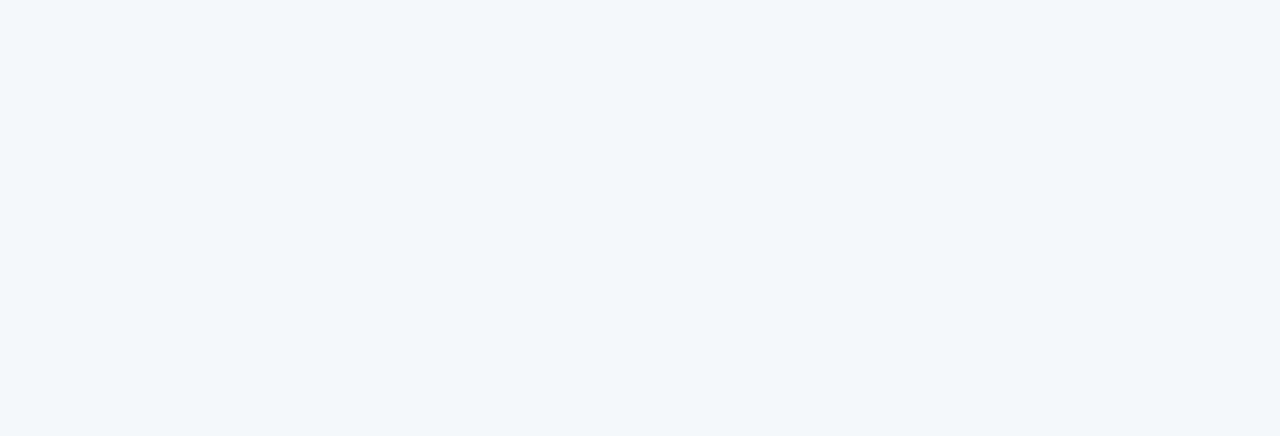
<file: cursos/videoanalisis-deportivo.html>
<!DOCTYPE html>
<html lang="es">
<head>
  <meta charset="UTF-8" />
  <meta name="viewport" content="width=device-width, initial-scale=1.0" />
  <title>Curso de Videoanálisis Deportivo | Confirma</title>

  <!-- Google Fonts -->
  <link href="https://fonts.googleapis.com/css2?family=Montserrat:wght@400;500;600&family=Roboto:wght@400;500&display=swap" rel="stylesheet">

  <!-- CSS general del sitio -->
  <link rel="stylesheet" href="../styles.css">

  <!-- CSS específico de cursos -->
  <link rel="stylesheet" href="cursos.css">
</head>

<body>

  <!-- HERO -->
  <section class="curso-hero">
    <h1>Curso de Videoanálisis Deportivo</h1>

    <p class="curso-subtitle">
      Aprendé a analizar el rendimiento deportivo mediante herramientas de video,
      optimizando la toma de decisiones técnicas y tácticas.
    </p>

    <ul class="curso-highlights">
      <li>🎯 Modalidad 100% online</li>
      <li>⏱ Duración total: 8 horas</li>
      <li>🎓 Certificado de finalización</li>
      <li>📊 Aplicable a distintos deportes</li>
    </ul>

    <a href="#" class="btn-comprar btn-grande">
      Comprar curso
    </a>
  </section>

  <!-- DESCRIPCIÓN -->
  <section class="curso-section curso-light">
    <h2>¿A quién está dirigido?</h2>

    <p>
      Este curso está orientado a entrenadores, preparadores físicos,
      analistas de rendimiento, estudiantes de educación física y
      profesionales del deporte que deseen incorporar el videoanálisis
      como herramienta de mejora continua.
    </p>
  </section>

  <!-- CONTENIDOS -->
  <section class="curso-section">
    <h2>Contenidos del curso</h2>

    <ul class="curso-contenidos">
      <li>Introducción al videoanálisis deportivo</li>
      <li>Principios básicos del análisis de rendimiento</li>
      <li>Observación y registro de acciones técnicas</li>
      <li>Análisis táctico individual y colectivo</li>
      <li>Uso del video para feedback al deportista</li>
      <li>Casos prácticos aplicados</li>
    </ul>
  </section>

  <!-- METODOLOGÍA -->
  <section class="curso-section curso-light">
    <h2>Modalidad de cursada</h2>

    <p>
      La capacitación se desarrolla de forma online, mediante videos
      explicativos, ejemplos prácticos y material de apoyo.
      El acceso es flexible, permitiendo avanzar a tu propio ritmo
      dentro del período habilitado.
    </p>
  </section>

  <!-- CTA FINAL -->
  <section class="curso-precio">
    <h2>Inscribite ahora</h2>

    <div class="precio">
      $ XX.XXX
    </div>

    <a href="#" class="btn-comprar btn-grande">
      Acceder al curso
    </a>

    <p class="nota-precio">
      Acceso online • Certificado incluido
    </p>
  </section>

</body>
</html>
</file>
<file: styles.css>
/* Import Google Fonts */
@import url('https://fonts.googleapis.com/css2?family=Montserrat:wght@400;500;600&family=Roboto:wght@400;500&family=Open+Sans:wght@300&display=swap');

/* CSS Variables */
:root {
  --blue-dark:  #004B8A;
  --green-sec:  #008833;
  --gray-light: #F4F7FA;
  --gray-mid:   #D1D9E0;
  --text-dark:  #2E3A47;
  --text-light: #55657A;
}

* {
  margin: 0;
  padding: 0;
  box-sizing: border-box;
}
html, body {
  width: 100%;
  height: 100%;
  overflow-x: hidden;
  font-family: 'Roboto', sans-serif;
  line-height: 1.6;
  color: var(--text-dark);
  background: var(--gray-light);
}

/* Navegación fija */
.navbar {
  position: fixed;
  top: 0;
  left: 0;
  width: 100%;
  background: rgba(31,59,87,0.9);
  z-index: 1000;
  display: grid;
  grid-template-columns: 1fr auto 1fr;
  align-items: center;
  padding: 0 2rem;
}
.nav-mail {
  grid-column: 1;
  justify-self: start;
  color: #fff;
  font-family: 'Roboto', sans-serif;
  font-size: 1rem;
  font-weight: 400;
  white-space: nowrap;
}
.nav-mail a {
  color: #fff !important;
  text-decoration: none;
  transition: color 0.2s;
}
.nav-mail a:visited {
  color: #fff !important;
}
.nav-mail a:active {
  color: #fff !important;
}
.nav-mail a:hover,
.nav-mail a:focus {
  color: var(--green-sec) !important;
}
.nav-list {
  grid-column: 2;
  display: flex;
  justify-content: center;
  align-items: center;
  list-style: none;
  padding: 1rem 0;
  margin: 0 auto;
  flex: 1 1 0;
  max-width: 600px;
}
.nav-list li {
  margin: 0 1rem;
}
.nav-list a {
  color: #fff;
  text-decoration: none;
  font-family: 'Montserrat', sans-serif;
  font-weight: 600;
  font-size: 1.1rem;
  transition: color 0.2s;
}
.nav-list a:hover {
  color: var(--green-sec);
}

/* Hero full-screen */
.hero {
  margin-top: 0;
  width: 100vw;
  height: 100vh;
  background-position: center;
  background-repeat: no-repeat;
  background-size: cover;
  position: relative;
}
.hero-overlay {
  position: absolute;
  inset: 0;
  background: rgba(0,0,0,0.4);
}
.hero-content {
  position: relative;
  z-index: 1;
  display: flex;
  flex-direction: column;
  align-items: center;
  justify-content: center;
  height: 100%;
  text-align: center;
  color: #fff;
}
.hero-logo {
  max-width: 500px; /* Más grande */
  margin-bottom: 1rem;
}
.hero-title {
  font-family: 'Montserrat', sans-serif;
  font-weight: 600;
  font-size: 3rem;
  text-shadow: 0 2px 4px rgba(0,0,0,0.7);
}
.hero-subtitle {
  font-family: 'Roboto', sans-serif;
  font-weight: 400;
  font-size: 1.5rem;
  margin-top: 0.5rem;
  text-shadow: 0 1px 3px rgba(0,0,0,0.7);
}

.servicios-h2 {
  font-family: 'Open Sans', sans-serif;
  font-weight: 300;
  font-size: 3.5rem;
  letter-spacing: 1px;
  margin-bottom: 2.5rem;
  color: #fff; /* Ahora blanco */
  text-align: center;
}

/* Secciones con gradiente y bordes redondeados */
section.intro-section.intro-blanco {
  background: #fff;
  color: #222;
  border-radius: 12px;
  box-shadow: 0 4px 15px rgba(0,0,0,0.10);
  padding: 3rem 2rem;
  max-width: 900px;
  margin: 2rem auto;
  text-align: center;
}

section.intro-section.intro-blanco h2 {
  color: #111;
  margin-bottom: 1.5rem;
}

section.intro-section.intro-blanco .intro-detalle {
  color: #333;
  font-size: 1.15rem;
}

/* Elimina el gradiente solo de la intro, el resto sigue igual */
#servicios,
#clientes,
#nosotros,
#contacto {
  max-width: 1100px;
  margin: 2rem auto;
  padding: 4rem 2rem;
  background: linear-gradient(135deg, var(--blue-dark), var(--green-sec));
  color: var(--gray-light);
  border-radius: 10px;
  box-shadow: 0 4px 15px rgba(0,0,0,0.2);
}

/* Servicios: tarjetas blancas sobre gradiente */
.service-cards {
  display: grid;
  grid-template-columns: repeat(auto-fit, minmax(240px, 1fr));
  gap: 2rem;
}
.service-card {
  background: #fff;
  border: 1px solid var(--gray-mid);
  border-radius: 4px;
  padding: 1.5rem;
  /* text-align is removed to allow default left-alignment */
}
#servicios .service-card h3,
#nosotros .service-card h3 {
  color: #000 !important; /* Forzar color negro */
  font-family: 'Montserrat', sans-serif;
  font-weight: 600;
  text-align: center; /* Center the heading specifically */
}
#servicios .service-card p,
#servicios .service-card ul li,
#nosotros .service-card ul li {
  font-family: 'Roboto', sans-serif;
  font-weight: 400;
  color: #000 !important; /* Forzar color negro */
  font-size: 1.1rem;
}

#servicios .service-card ul,
#nosotros .service-card ul {
  /* This rule ensures the list itself is left-aligned and bullets are handled correctly */
  list-style-position: inside;
  padding-left: 0;
  margin-top: 0.5rem;
}

/* Asegura que las listas de tipos de servicio aparezcan en negro */
.service-card li {
  color: #000;
}

/* Formulario de contacto */
.contact-form input,
.contact-form textarea {
  width: 100%;
  padding: 0.75rem;
  margin-bottom: 1rem;
  border: 1px solid var(--gray-mid);
  border-radius: 5px;
  font-family: 'Roboto', sans-serif;
}
.contact-form button,
button {
  font-family: 'Montserrat', sans-serif;
  font-weight: 500;
  background: var(--green-sec);
  color: #fff;
  border: none;
  padding: 0.75rem 2rem;
  border-radius: 5px;
  cursor: pointer;
}
button:hover,
.contact-form button:hover {
  background: #006f26;
}

/* Footer */
.footer {
  text-align: center;
  padding: 2rem;
  background: var(--blue-dark);
  color: #fff;
}

.hero-bottom {
  width: 100vw;
  overflow: hidden;
  margin: 0;
  padding: 0;
  background: #fff;
}
.hero-bottom-img {
  display: block;
  width: 100vw;
  max-width: 100%;
  aspect-ratio: 5/1; /* Cambiado a 5:1 */
  object-fit: cover;
  margin: 0 auto;
}



/* Media Queries */
@media (max-width: 900px) {


  .navbar {
    display: flex;
    flex-direction: column;
    align-items: stretch;
    justify-content: flex-start;
    padding: 0 0.5rem;
  }
  .nav-mail {
    text-align: center;
    margin-bottom: 0.2rem;
    margin-right: 0;
    grid-column: auto;
    justify-self: auto;
  }
  .nav-list {
    justify-content: center;
    margin: 0 auto;
    grid-column: auto;
  }
  .hero-logo {
    max-width: 300px;
  }
  .servicios-h2 {
    font-size: 2.2rem;
  }
  section.intro-section.intro-blanco {
    padding: 2rem 1rem;
    max-width: 98vw;
  }
  #servicios,
  #nosotros,
  #contacto {
    padding: 2rem 1rem;
    max-width: 98vw;
  }
  .service-cards {
    grid-template-columns: 1fr;
    gap: 1.2rem;
  }
  .hero-bottom-img {
    aspect-ratio: 2.5/1;
  }
}

@media (max-width: 600px) {
  .hero-logo {
    max-width: 180px;
  }
  .servicios-h2 {
    font-size: 1.3rem;
  }
  .hero-content {
    padding: 0 0.5rem;
  }
  section.intro-section.intro-blanco {
    padding: 1.2rem 0.5rem;
    font-size: 0.98rem;
  }
  #servicios,
  #nosotros,
  #contacto {
    padding: 1.2rem 0.5rem;
    font-size: 0.98rem;
  }
  .service-card {
    padding: 1rem 0.5rem;
  }
  .hero-bottom-img {
    aspect-ratio: 1.5/1;
  }
  .navbar {
    padding: 0.5rem 0;
  }
  .nav-list {
    flex-direction: column;
    gap: 0.5rem;
    padding: 0.5rem 0;
  }
  .nav-list li {
    margin: 0.2rem 0;
  }
}
</file>
<file: cursos/cursos.css>
/* ===============================
   BASE CURSOS
================================ */

body {
  background: #f4f7fa;
}

/* ===============================
   HERO CURSO
================================ */

.curso-hero {
  background: linear-gradient(
    135deg,
    #004b8a,
    #0066b3
  );
  color: #ffffff;
  padding: 140px 20px 100px;
  text-align: center;
  box-shadow: 0 14px 35px rgba(0, 75, 138, 0.35);
}

.curso-hero h1 {
  font-family: 'Montserrat', sans-serif;
  font-size: 42px;
  font-weight: 600;
  margin-bottom: 12px;
}

.curso-subtitle {
  font-size: 18px;
  opacity: 0.95;
  max-width: 700px;
  margin: 0 auto 30px;
}

.curso-highlights {
  list-style: none;
  padding: 0;
  margin: 0 auto 35px;
  max-width: 420px;
  text-align: left;
}

.curso-highlights li {
  font-size: 16px;
  margin-bottom: 10px;
}

/* ===============================
   BOTONES
================================ */

.btn-comprar {
  display: inline-block;
  background: #008833;
  color: #ffffff;
  padding: 14px 28px;
  border-radius: 8px;
  font-family: 'Montserrat', sans-serif;
  font-weight: 600;
  font-size: 16px;
  text-decoration: none;
  transition: all 0.2s ease;
}

.btn-comprar:hover {
  background: #006f26;
  transform: translateY(-2px);
}

.btn-grande {
  font-size: 18px;
  padding: 16px 36px;
}
/*//////*/
.botones-compra {
  display: flex;
  gap: 16px;
  justify-content: center;
  align-items: center;
  flex-wrap: wrap;
}

.btn-corporativa {
  font-family: 'Montserrat', sans-serif;
  font-size: 14px;
  padding: 10px 20px;
  border-radius: 8px;
  text-decoration: none;
  background: #1e2a38;   /* Gris institucional */
  color: white;
  border: none;
  transition: all 0.3s ease;
  opacity: 0.85;
}

.btn-corporativa:hover {
  opacity: 1;
  transform: translateY(-2px);
}
/*//_____ Seccion compra corporativa landing ______//**/
.form-corporativo {
  max-width: 600px;
  margin: auto;
  display: flex;
  flex-direction: column;
  gap: 25px;
}

.input-group {
  position: relative;
}

.input-group input,
.input-group textarea {
  width: 100%;
  padding: 16px 14px;
  border-radius: 12px;
  border: 1px solid #ddd;
  font-family: 'Montserrat', sans-serif;
  font-size: 15px;
  background: #f9fafc;
  outline: none;
  transition: all 0.3s ease;
}

.input-group input:focus,
.input-group textarea:focus {
  border-color: #1e2a38;
  background: #fff;
  box-shadow: 0 0 0 3px rgba(30,42,56,0.08);
}

.input-group label {
  position: absolute;
  left: 14px;
  top: 16px;
  font-size: 14px;
  color: #777;
  pointer-events: none;
  transition: 0.2s ease;
  background: transparent;
}

.input-group input:focus + label,
.input-group input:not(:placeholder-shown) + label,
.input-group textarea:focus + label,
.input-group textarea:not(:placeholder-shown) + label {
  top: -8px;
  left: 10px;
  font-size: 12px;
  background: white;
  padding: 0 6px;
  color: #1e2a38;
}
.titulo-cotizador {
  font-family: 'Montserrat', sans-serif;
  font-size: 22px;
  font-weight: 600;
  text-align: center;
  margin-top: 40px;
  margin-bottom: 5px;
  color: #1e2a38;
}

.subtitulo-cotizador {
  text-align: center;
  font-size: 14px;
  color: #6b7280;
  margin-bottom: 25px;
}

.cotizador-box .input-group {
  margin-bottom: 30px;
}

.cotizador-box .input-group input {
  height: 56px; /* altura uniforme elegante */
}

.cotizador-box .input-group label {
  top: 18px; /* centra mejor el label flotante */
}
.cotizador-box {
  display: flex;
  flex-direction: column;
  gap: 10px;   /* espacio entre bloques */
}


.resultado-cotizacion {
  text-align: center;
  margin-top: 20px;
}

.resultado-cotizacion h2 {
  font-size: 32px;
  margin: 10px 0;
  color: #1e2a38;
}

.detalle-descuento {
  font-size: 14px;
  color: #6b7280;
}



.btn-cotizacion-verde:hover {
  background: #18723d;
  transform: translateY(-2px);
}
#formCotizacion {
  display: flex;
  justify-content: center;
}

.btn-cotizacion-verde {
  margin-top: 25px;
  padding: 14px 28px;
  border-radius: 10px;
  border: none;
  background: #1f8f4e;
  color: white;
  font-family: 'Montserrat', sans-serif;
  font-size: 15px;
  font-weight: 500;
  cursor: pointer;
  transition: all 0.3s ease;
}

.btn-cotizacion-verde:hover {
  background: #18723d;
  transform: translateY(-2px);
}

.mensaje-exito {
  margin-top: 20px;
  color: #1f8f4e;
  font-weight: 500;
  text-align: center;
  font-family: 'Montserrat', sans-serif;
}

.form-corporativo,
.cotizador-box {
  max-width: 600px;
  margin: 0 auto;
}



/* ===============================
   SECCIONES
================================ */

.curso-section {
  max-width: 900px;
  margin: 0 auto;
  padding: 70px 20px;
}

.curso-light {
  background: #ffffff;
}

.curso-section h2 {
  font-family: 'Montserrat', sans-serif;
  font-size: 28px;
  margin-bottom: 25px;
  color: #004b8a;
}

.curso-section p {
  font-size: 16px;
  color: #2e3a47;
  max-width: 800px;
}

/* ===============================
   LISTAS
================================ */

.curso-section ul {
  list-style: disc;
  padding-left: 20px;
}

.curso-section li {
  margin-bottom: 12px;
  font-size: 16px;
  color: #2e3a47;
}

.curso-contenidos {
  list-style: none;
  padding-left: 0;
}

.curso-contenidos li {
  padding-left: 28px;
  position: relative;
}

.curso-contenidos li::before {
  content: "✔";
  position: absolute;
  left: 0;
  color: #008833;
  font-weight: bold;
}

/* ===============================
   PRECIO / CTA FINAL
================================ */

.curso-precio {
  background: linear-gradient(
    135deg,
    #004b8a,
    #008833
  );
  color: #ffffff;
  text-align: center;
  padding: 80px 20px;
}

.curso-precio h2 {
  font-size: 30px;
  margin-bottom: 20px;
}

.precio {
  font-size: 42px;
  font-weight: 600;
  margin-bottom: 25px;
}

.nota-precio {
  font-size: 14px;
  opacity: 0.9;
  margin-top: 15px;
}

/* ===============================
   RESPONSIVE
================================ */

@media (max-width: 768px) {

  .curso-hero {
    padding: 120px 15px 80px;
  }

  .curso-hero h1 {
    font-size: 32px;
  }

  .curso-subtitle {
    font-size: 16px;
  }

  .curso-section {
    padding: 50px 15px;
  }

  .curso-section h2 {
    font-size: 24px;
  }

  .precio {
    font-size: 34px;
  }
}

/*___________ Ajuste para Celu ___________*/

@media (max-width: 768px) {

  .nav-list,
  .nav-actions {
    display: none;
  }

  .nav-mail {
    display: flex;
    justify-content: center;
    width: 100%;
  }

}
</file>
